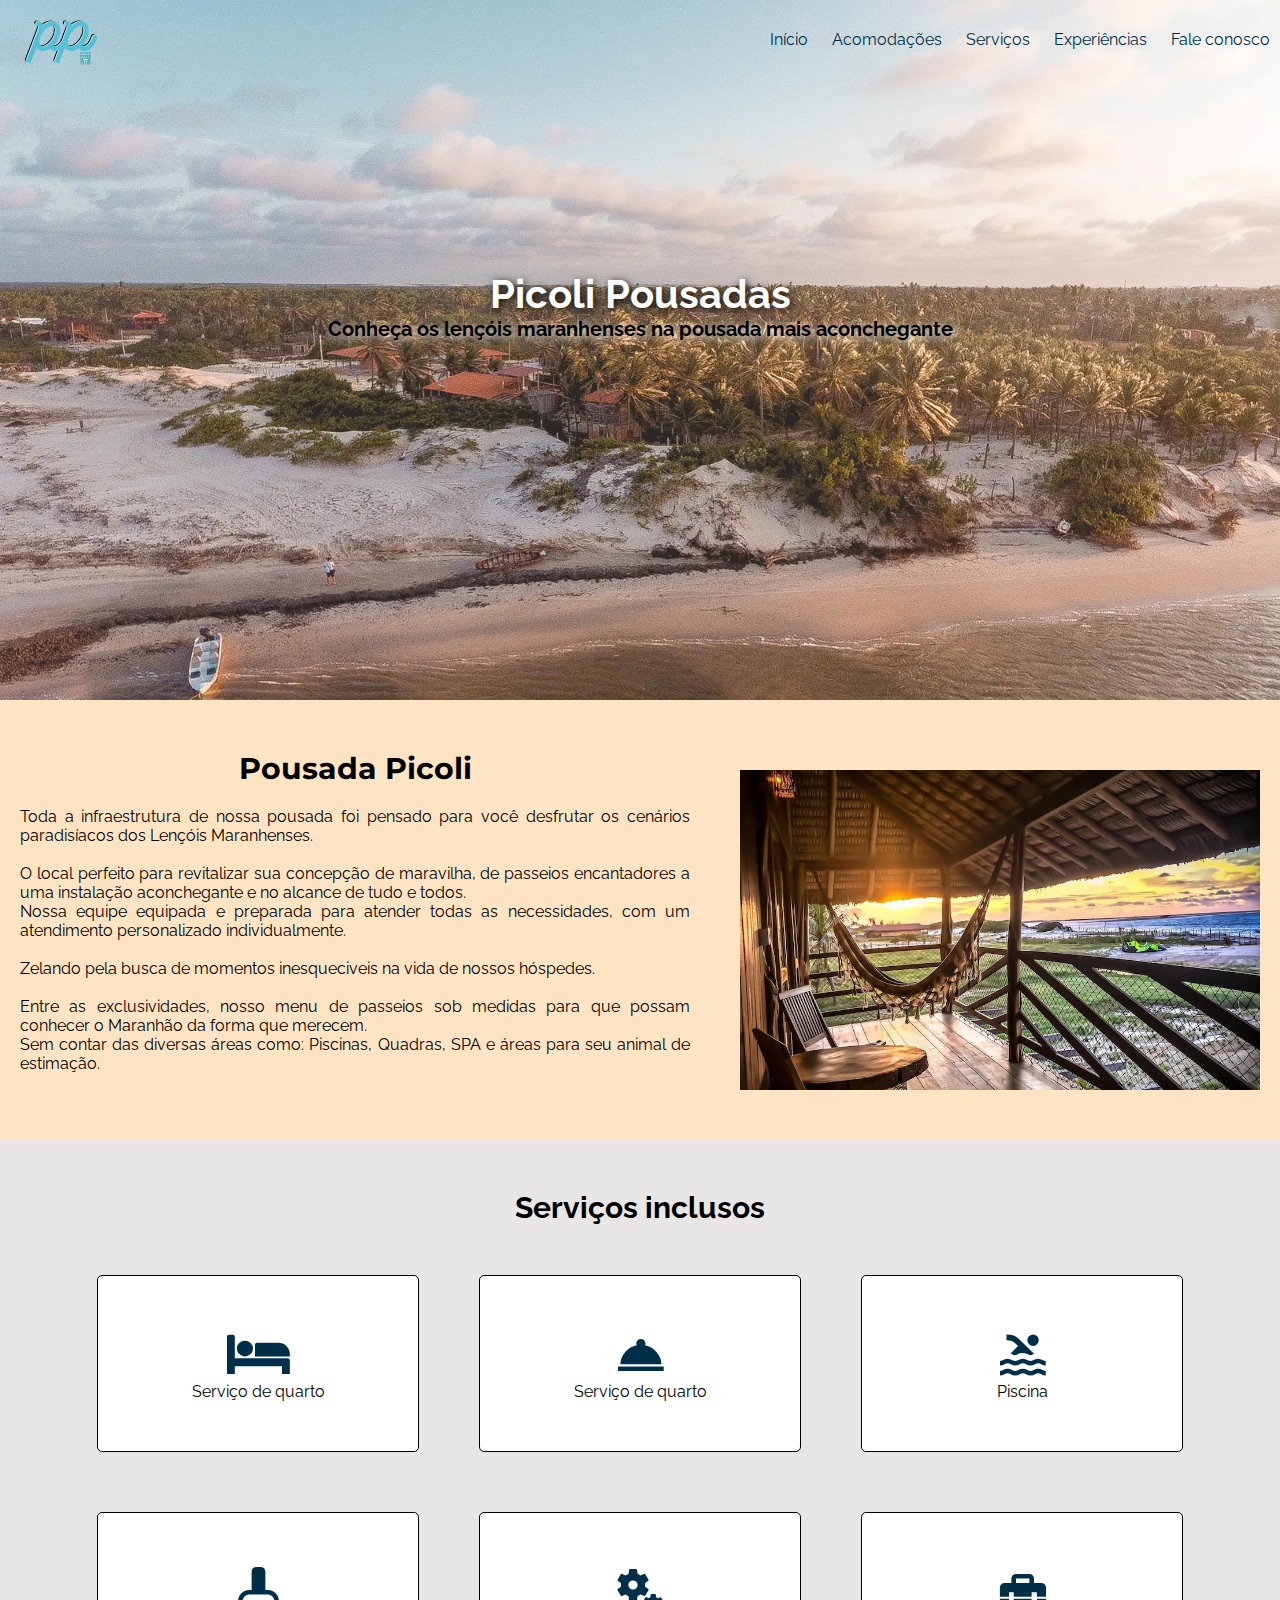
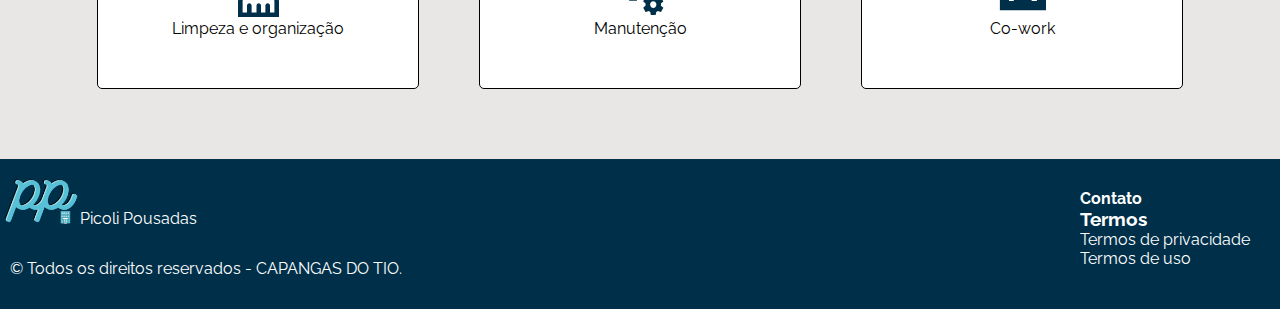
<file: index.html>
<!DOCTYPE html>
<html lang="pt-br">

<head>
    <meta charset="UTF-8">
    <meta http-equiv="X-UA-Compatible" content="IE=edge">
    <meta name="viewport" content="width=device-width, initial-scale=1.0">
    <title>PicoliPousadas - Home </title>
    <link rel="stylesheet" href="./assets/style.css">
    <link rel="stylesheet" href="./css/index.css">
</head>

<body>
    <div class="main">
        <div class="main-image">
            <header>
                <img src="img/semfundo.png" name="logo header" id="logo-header" alt="Logo - PP">
                <nav id="navbar">
                    <ul>
                        <li class="selected">Início</li>
                        <li>Acomodações</li>
                        <li>Serviços</li>
                        <li>Experiências</li>
                        <li>Fale conosco</li>
                    </ul>
                </nav>
            </header>
            <div class="main-text">
                <h1>Picoli Pousadas</h1>
                <p>Conheça os lençóis maranhenses na pousada mais aconchegante</p>
            </div>
        </div>
    </div>

    <section class="geral-container">
        <div class="geral-left">
            <h2>Pousada Picoli</h2>
            <p>Toda a infraestrutura de nossa pousada foi pensado para você desfrutar os cenários paradisíacos
                dos
                Lençóis Maranhenses.</p>
            <br>
            <p>O local perfeito para revitalizar sua concepção de maravilha, de passeios encantadores a uma
                instalação
                aconchegante e no alcance de tudo e todos.</p>
            <p>Nossa equipe equipada e preparada para atender todas as necessidades, com um atendimento
                personalizado
                individualmente.</p>
            <br>
            <p>Zelando pela busca de momentos inesqueciveis na vida de nossos hóspedes.</p>
            <br>
            <p>Entre as exclusividades, nosso menu de passeios sob medidas para que possam conhecer o Maranhão
                da
                forma
                que merecem.</p>
            <p>Sem contar das diversas áreas como: Piscinas, Quadras, SPA e áreas para seu animal de estimação.
            </p>
        </div>

        <div class="geral-right">
            <img class="on" id="hotel1" src="img/hotel.jpg">
            <img class="off" id="hotel2" src="img/hotel2.jpg">
        </div>
    </section>

    <section class="services">
        <h3>Serviços inclusos</h3>
        <div class="container-services">
            <div class="box">
                <i class="icon-bed"></i>
                <p>Serviço de quarto</p>
            </div>

            <div class="box">
                <i class="icon-room_service"></i>
                <p>Serviço de quarto</p>
            </div>

            <div class="box">
                <i class="icon-pool"></i>
                <p>Piscina</p>
            </div>

            <div class="box">
                <i class="icon-cleaning_services"></i>
                <p>Limpeza e organização</p>
            </div>

            <div class="box">
                <i class="icon-miscellaneous_services"></i>
                <p>Manutenção</p>
            </div>

            <div class="box">
                <i class="icon-home_repair_service"></i>
                <p>Co-work</p>
            </div>
        </div>

    </section>

    <footer>
        <img src="img/semfundo.png" name="logo header" id="logo-footer" alt="Logo - PP">
        <span class="name-footer">
            <p>Picoli Pousadas</p>
        </span>
        <div class="right-footer">
            <h4>Contato</h4>
            <h3>Termos</h3>
            <p>Termos de privacidade</p>
            <p>Termos de uso</p>
        </div>

        <span class="copyright">
            <p>© Todos os direitos reservados - CAPANGAS DO TIO.</p>
        </span>
    </footer>

    <script>
        // CARROSSEL
        const foto1 = document.getElementById("hotel1");
        const foto2 = document.getElementById("hotel2");

        setInterval(() => {
            if (foto1.classList.contains("on")) {
                foto1.classList.remove('on')
                foto1.classList.add('off')

                foto2.classList.add('on')
                foto2.classList.remove('off')
            } else {
                foto1.classList.remove('off')
                foto1.classList.add('on')

                foto2.classList.add('off')
                foto2.classList.remove('on')
            }
        }, 12000)

    </script>

</body>

</html>
</file>
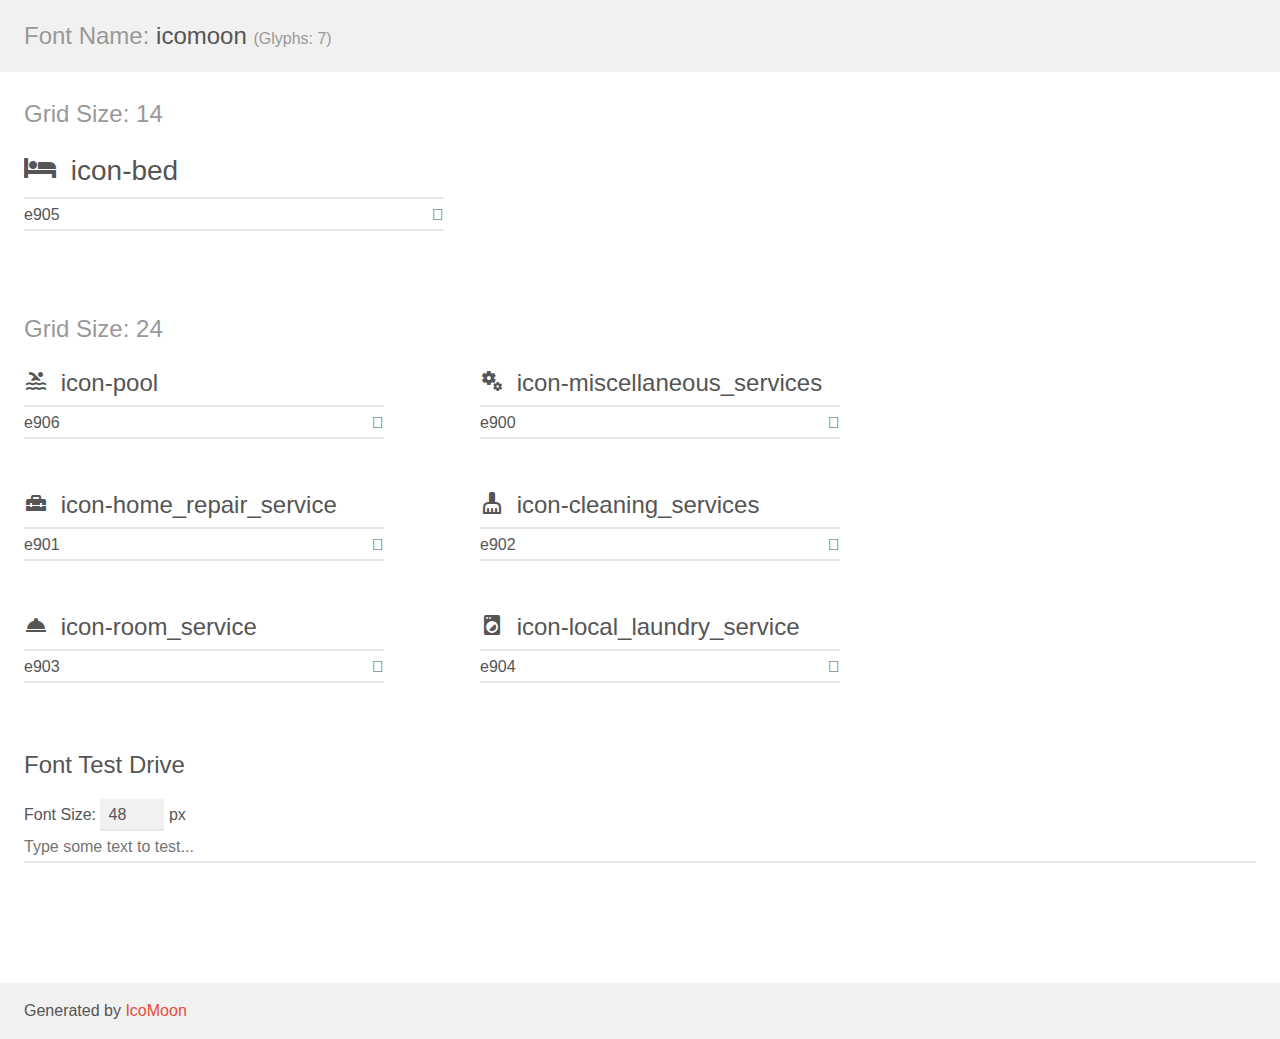
<file: assets/demo.html>
<!doctype html>
<html>
<head>
    <meta charset="utf-8">
    <title>IcoMoon Demo</title>
    <meta name="description" content="An Icon Font Generated By IcoMoon.io">
    <meta name="viewport" content="width=device-width, initial-scale=1">
    <link rel="stylesheet" href="demo-files/demo.css">
    <link rel="stylesheet" href="style.css"></head>
<body>
    <div class="bgc1 clearfix">
        <h1 class="mhmm mvm"><span class="fgc1">Font Name:</span> icomoon <small class="fgc1">(Glyphs:&nbsp;7)</small></h1>
    </div>
    <div class="clearfix mhl ptl">
        <h1 class="mvm mtn fgc1">Grid Size: 14</h1>
        <div class="glyph fs1">
            <div class="clearfix bshadow0 pbs">
                <span class="icon-bed"></span>
                <span class="mls"> icon-bed</span>
            </div>
            <fieldset class="fs0 size1of1 clearfix hidden-false">
                <input type="text" readonly value="e905" class="unit size1of2" />
                <input type="text" maxlength="1" readonly value="&#xe905;" class="unitRight size1of2 talign-right" />
            </fieldset>
            <div class="fs0 bshadow0 clearfix hidden-true">
                <span class="unit pvs fgc1">liga: </span>
                <input type="text" readonly value="" class="liga unitRight" />
            </div>
        </div>
    </div>
    <div class="clearfix mhl ptl">
        <h1 class="mvm mtn fgc1">Grid Size: 24</h1>
        <div class="glyph fs2">
            <div class="clearfix bshadow0 pbs">
                <span class="icon-pool"></span>
                <span class="mls"> icon-pool</span>
            </div>
            <fieldset class="fs0 size1of1 clearfix hidden-false">
                <input type="text" readonly value="e906" class="unit size1of2" />
                <input type="text" maxlength="1" readonly value="&#xe906;" class="unitRight size1of2 talign-right" />
            </fieldset>
            <div class="fs0 bshadow0 clearfix hidden-true">
                <span class="unit pvs fgc1">liga: </span>
                <input type="text" readonly value="" class="liga unitRight" />
            </div>
        </div>
        <div class="glyph fs2">
            <div class="clearfix bshadow0 pbs">
                <span class="icon-miscellaneous_services"></span>
                <span class="mls"> icon-miscellaneous_services</span>
            </div>
            <fieldset class="fs0 size1of1 clearfix hidden-false">
                <input type="text" readonly value="e900" class="unit size1of2" />
                <input type="text" maxlength="1" readonly value="&#xe900;" class="unitRight size1of2 talign-right" />
            </fieldset>
            <div class="fs0 bshadow0 clearfix hidden-true">
                <span class="unit pvs fgc1">liga: </span>
                <input type="text" readonly value="" class="liga unitRight" />
            </div>
        </div>
        <div class="glyph fs2">
            <div class="clearfix bshadow0 pbs">
                <span class="icon-home_repair_service"></span>
                <span class="mls"> icon-home_repair_service</span>
            </div>
            <fieldset class="fs0 size1of1 clearfix hidden-false">
                <input type="text" readonly value="e901" class="unit size1of2" />
                <input type="text" maxlength="1" readonly value="&#xe901;" class="unitRight size1of2 talign-right" />
            </fieldset>
            <div class="fs0 bshadow0 clearfix hidden-true">
                <span class="unit pvs fgc1">liga: </span>
                <input type="text" readonly value="" class="liga unitRight" />
            </div>
        </div>
        <div class="glyph fs2">
            <div class="clearfix bshadow0 pbs">
                <span class="icon-cleaning_services"></span>
                <span class="mls"> icon-cleaning_services</span>
            </div>
            <fieldset class="fs0 size1of1 clearfix hidden-false">
                <input type="text" readonly value="e902" class="unit size1of2" />
                <input type="text" maxlength="1" readonly value="&#xe902;" class="unitRight size1of2 talign-right" />
            </fieldset>
            <div class="fs0 bshadow0 clearfix hidden-true">
                <span class="unit pvs fgc1">liga: </span>
                <input type="text" readonly value="" class="liga unitRight" />
            </div>
        </div>
        <div class="glyph fs2">
            <div class="clearfix bshadow0 pbs">
                <span class="icon-room_service"></span>
                <span class="mls"> icon-room_service</span>
            </div>
            <fieldset class="fs0 size1of1 clearfix hidden-false">
                <input type="text" readonly value="e903" class="unit size1of2" />
                <input type="text" maxlength="1" readonly value="&#xe903;" class="unitRight size1of2 talign-right" />
            </fieldset>
            <div class="fs0 bshadow0 clearfix hidden-true">
                <span class="unit pvs fgc1">liga: </span>
                <input type="text" readonly value="" class="liga unitRight" />
            </div>
        </div>
        <div class="glyph fs2">
            <div class="clearfix bshadow0 pbs">
                <span class="icon-local_laundry_service"></span>
                <span class="mls"> icon-local_laundry_service</span>
            </div>
            <fieldset class="fs0 size1of1 clearfix hidden-false">
                <input type="text" readonly value="e904" class="unit size1of2" />
                <input type="text" maxlength="1" readonly value="&#xe904;" class="unitRight size1of2 talign-right" />
            </fieldset>
            <div class="fs0 bshadow0 clearfix hidden-true">
                <span class="unit pvs fgc1">liga: </span>
                <input type="text" readonly value="" class="liga unitRight" />
            </div>
        </div>
    </div>

    <!--[if gt IE 8]><!-->
    <div class="mhl clearfix mbl">
        <h1>Font Test Drive</h1>
        <label>
            Font Size: <input id="fontSize" type="number" class="textbox0 mbm"
            min="8" value="48" />
            px
        </label>
        <input id="testText" type="text" class="phl size1of1 mvl"
        placeholder="Type some text to test..." value=""/>
        <div id="testDrive" class="icon-" style="font-family: icomoon">&nbsp;
        </div>
    </div>
    <!--<![endif]-->
    <div class="bgc1 clearfix">
        <p class="mhl">Generated by <a href="https://icomoon.io/app">IcoMoon</a></p>
    </div>

    <script src="demo-files/demo.js"></script>
</body>
</html>
</file>
<file: assets/style.css>
@font-face {
  font-family: 'icomoon';
  src:  url('fonts/icomoon.eot?815adw');
  src:  url('fonts/icomoon.eot?815adw#iefix') format('embedded-opentype'),
    url('fonts/icomoon.ttf?815adw') format('truetype'),
    url('fonts/icomoon.woff?815adw') format('woff'),
    url('fonts/icomoon.svg?815adw#icomoon') format('svg');
  font-weight: normal;
  font-style: normal;
  font-display: block;
}

[class^="icon-"], [class*=" icon-"] {
  /* use !important to prevent issues with browser extensions that change fonts */
  font-family: 'icomoon' !important;
  speak: never;
  font-style: normal;
  font-weight: normal;
  font-variant: normal;
  text-transform: none;
  line-height: 1;

  /* Better Font Rendering =========== */
  -webkit-font-smoothing: antialiased;
  -moz-osx-font-smoothing: grayscale;
}

.icon-bed:before {
  content: "\e905";
}
.icon-pool:before {
  content: "\e906";
}
.icon-miscellaneous_services:before {
  content: "\e900";
}
.icon-home_repair_service:before {
  content: "\e901";
}
.icon-cleaning_services:before {
  content: "\e902";
}
.icon-room_service:before {
  content: "\e903";
}
.icon-local_laundry_service:before {
  content: "\e904";
}
</file>
<file: css/index.css>
@import url('https://fonts.googleapis.com/css2?family=Montserrat:ital,wght@1,700&family=Raleway:ital,wght@1,500&display=swap');


* {
    cursor: grab;
    margin: 0%;
    font-family: 'Raleway', sans-serif;
}


header {
    width: 100%;
    color: #003049;
    /* background-color: #ffbf69; */
}


#logo-header {
    width: 80px;
    position: absolute;
    top: 0px;
    left: 20px;
}

#logo-header:hover {
    transform: scale(1.1);
}

nav {
    padding-top: 20px;
    float: right;
}

nav ul {
    list-style: none;
}

nav ul li {
    display: inline-block;
    padding: 10px;
}

nav ul li:hover {
    cursor: pointer;
    text-decoration-line: underline;
    text-underline-offset: 2px;
}

/*
    FIM DE NAVBAR
*/

.main {
    width: 100%;
    height: 700px;
    background-color: #003049;
}

.main-image {
    background: url(/img/capa.png);
    background-size: cover;
    width: 100%;
    height: 700px;
}

.main-text {
    text-align: center;
}

.main-text h1 {
    margin-top: auto;
    margin-bottom: auto;
    padding: 270px 0px 0px;
    color: white;
    font-weight: bold;
    font-size: 40px;
    text-shadow: 2px 2px 8px black;
}

.main-text p {
    font-size: 20px;
    font-weight: bold;

    color: black;
    text-shadow: 2px 2px 8px white;
}

.geral-container {
    background-color: bisque;
    padding-top: 40px;
    display: flex;
    flex-direction: row;
    justify-content: center;
    height: 400px;
}

.geral-left {
    text-align: justify;
    width: fit-content;
    margin: 5px;
    padding: 5px;
    margin-left: 15px;
}

.geral-left h2 {
    font-family: 'Montserrat', sans-serif;
    font-size: 30px;
    text-align: center;
    padding-bottom: 20px;
}

.geral-right {
    float: right;
    width: fit-content;
    margin: 5px;
    padding: 5px;
    margin-right: 15px;
}

.geral-right img {
    padding-top: 20px;
    margin-left: 30px;
    transition: width 2s;
    height: 320px;
    width: 520px;
}

.off {
    display: none;
}

/*
Fim dos gerais
*/

.services {
    background-color: rgb(233, 230, 230);
    text-align: center;
    width: 100%;
    padding-bottom: 40px;
}

.container-services {
    padding-top: 20px;
    display: flex;
    flex-wrap: wrap;
    width: 100%;
    justify-content: center;
}

.box {
    background-color: white;
    flex-wrap: wrap;
    width: 300px;
    margin: 30px;
    padding-top: 50px;
    padding-bottom: 50px;
    padding-left: 10px;
    padding-right: 10px;
    border: 1px solid black;
    border-radius: 5px;

}

.services h3 {
    padding-top: 50px;
    font-size: 30px;
    text-align: center;
}

.services i {
    font-size: 55px;
    color: #003049;
}

.services p {
    color: black;
}


.box2 img {
    padding-top: 2px;
}

/*
FOOTER
*/

footer {
    color: white;
    background-color: #003049;
    height: 150px;
    width: 100%;
}

#logo-footer {
    width: 80px;
    float: left;
}

.right-footer {
    float: right;
    margin: 30px;
}

.name-footer p {
    float: left;
    padding-top: 50px;
}

.copyright p {
    margin-left: 10px;
    padding-top: 100px;
}

@media (max-width: 595px) {

    header img {
        display: none;
    }

    .geral-container {
        background-color: bisque;
        padding-top: 40px;
        display: flex;
        flex-direction: row;
        flex-wrap: wrap;
        justify-content: center;
        height: 820px;
    }

    .geral-container img {
        height: 220px;
        width: 320px;
        margin-right: auto;
        margin-left: auto;
    }
}


@media (min-width: 600px) and (max-width: 1100px) {
    .geral-container {
        background-color: bisque;
        padding-top: 40px;
        display: flex;
        flex-direction: row;
        flex-wrap: wrap;
        justify-content: center;
        height: 730px;
    }


    .geral-container img {
        height: 260px;
        width: 360px;
        margin-right: auto;
        margin-left: auto;
    }
}

.icon-pool:before {
    content: "\e906";
}
</file>
<file: assets/demo-files/demo.css>
body {
  padding: 0;
  margin: 0;
  font-family: sans-serif;
  font-size: 1em;
  line-height: 1.5;
  color: #555;
  background: #fff;
}
h1 {
  font-size: 1.5em;
  font-weight: normal;
}
small {
  font-size: .66666667em;
}
a {
  color: #e74c3c;
  text-decoration: none;
}
a:hover, a:focus {
  box-shadow: 0 1px #e74c3c;
}
.bshadow0, input {
  box-shadow: inset 0 -2px #e7e7e7;
}
input:hover {
  box-shadow: inset 0 -2px #ccc;
}
input, fieldset {
  font-family: sans-serif;
  font-size: 1em;
  margin: 0;
  padding: 0;
  border: 0;
}
input {
  color: inherit;
  line-height: 1.5;
  height: 1.5em;
  padding: .25em 0;
}
input:focus {
  outline: none;
  box-shadow: inset 0 -2px #449fdb;
}
.glyph {
  font-size: 16px;
  width: 15em;
  padding-bottom: 1em;
  margin-right: 4em;
  margin-bottom: 1em;
  float: left;
  overflow: hidden;
}
.liga {
  width: 80%;
  width: calc(100% - 2.5em);
}
.talign-right {
  text-align: right;
}
.talign-center {
  text-align: center;
}
.bgc1 {
  background: #f1f1f1;
}
.fgc1 {
  color: #999;
}
.fgc0 {
  color: #000;
}
p {
  margin-top: 1em;
  margin-bottom: 1em;
}
.mvm {
  margin-top: .75em;
  margin-bottom: .75em;
}
.mtn {
  margin-top: 0;
}
.mtl, .mal {
  margin-top: 1.5em;
}
.mbl, .mal {
  margin-bottom: 1.5em;
}
.mal, .mhl {
  margin-left: 1.5em;
  margin-right: 1.5em;
}
.mhmm {
  margin-left: 1em;
  margin-right: 1em;
}
.mls {
  margin-left: .25em;
}
.ptl {
  padding-top: 1.5em;
}
.pbs, .pvs {
  padding-bottom: .25em;
}
.pvs, .pts {
  padding-top: .25em;
}
.unit {
  float: left;
}
.unitRight {
  float: right;
}
.size1of2 {
  width: 50%;
}
.size1of1 {
  width: 100%;
}
.clearfix:before, .clearfix:after {
  content: " ";
  display: table;
}
.clearfix:after {
  clear: both;
}
.hidden-true {
  display: none;
}
.textbox0 {
  width: 3em;
  background: #f1f1f1;
  padding: .25em .5em;
  line-height: 1.5;
  height: 1.5em;
}
#testDrive {
  display: block;
  padding-top: 24px;
  line-height: 1.5;
}
.fs0 {
  font-size: 16px;
}
.fs1 {
  font-size: 28px;
}
.fs2 {
  font-size: 24px;
}
</file>
